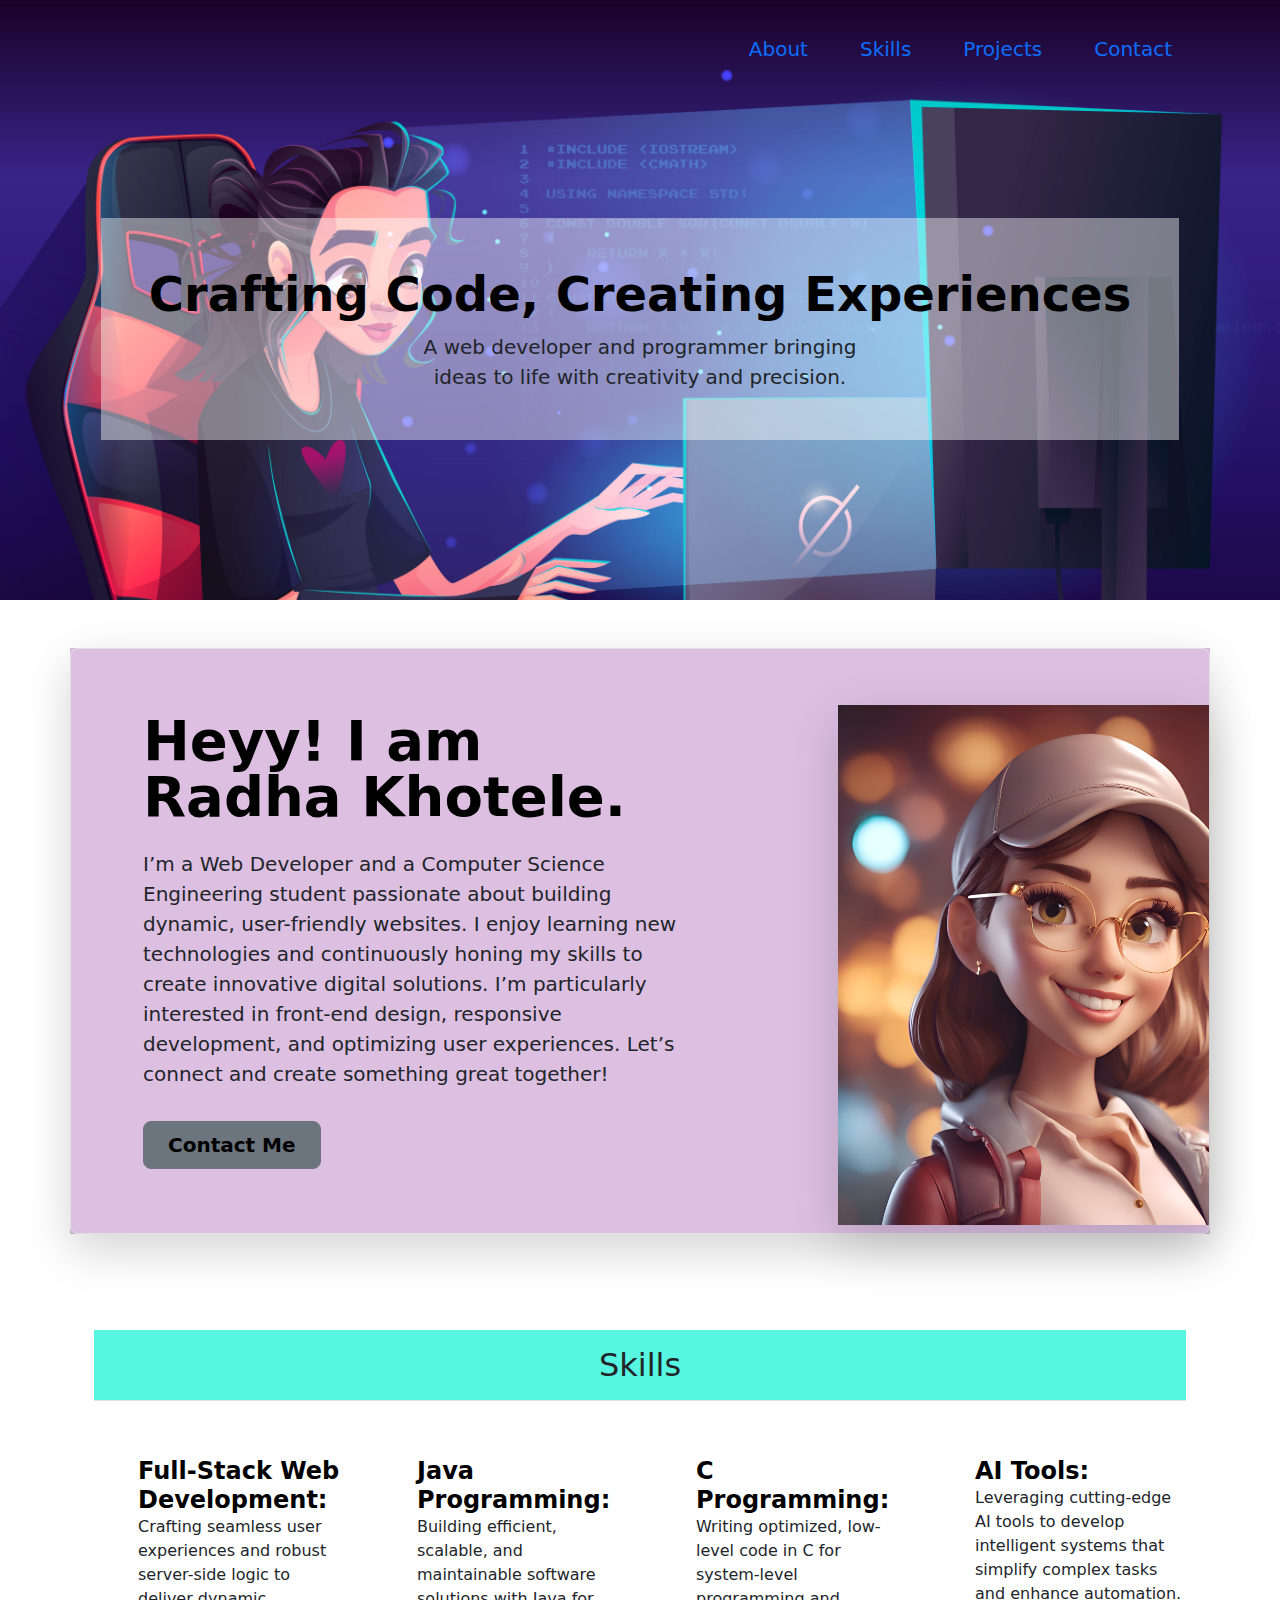
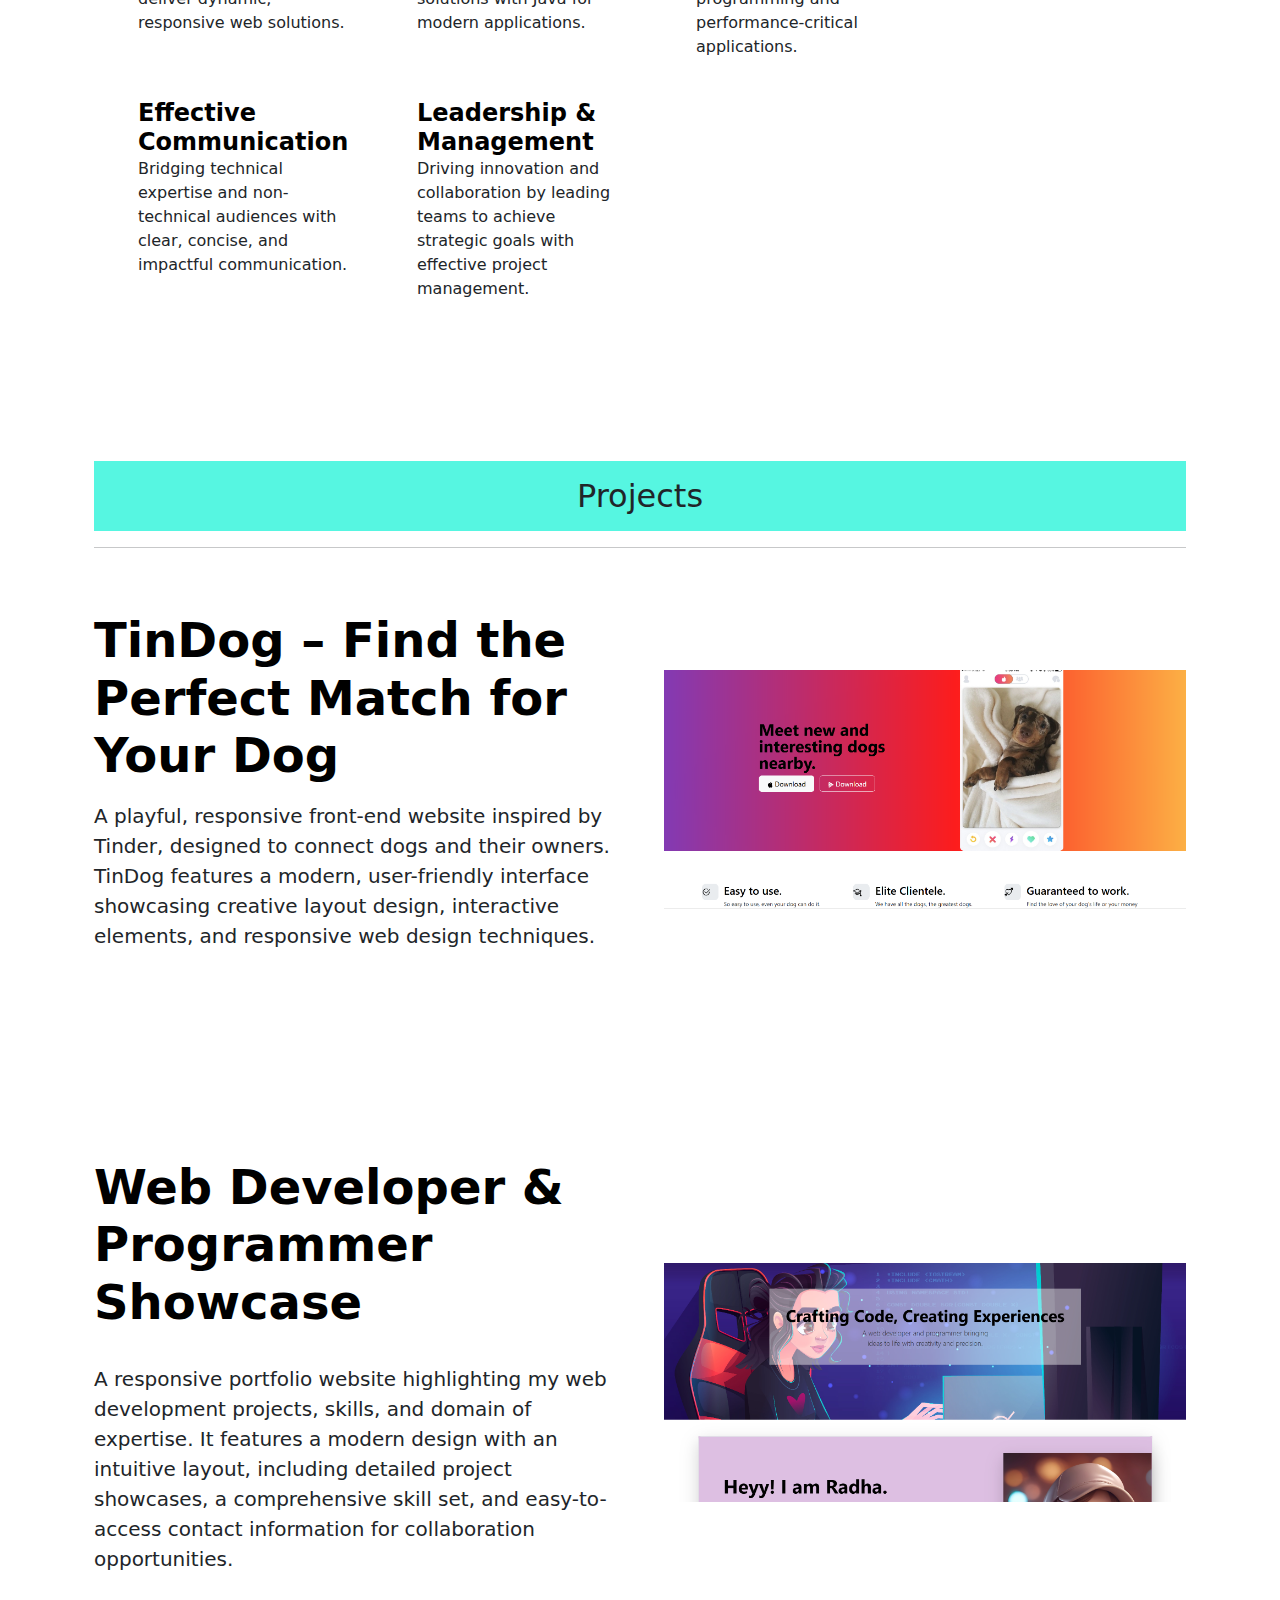
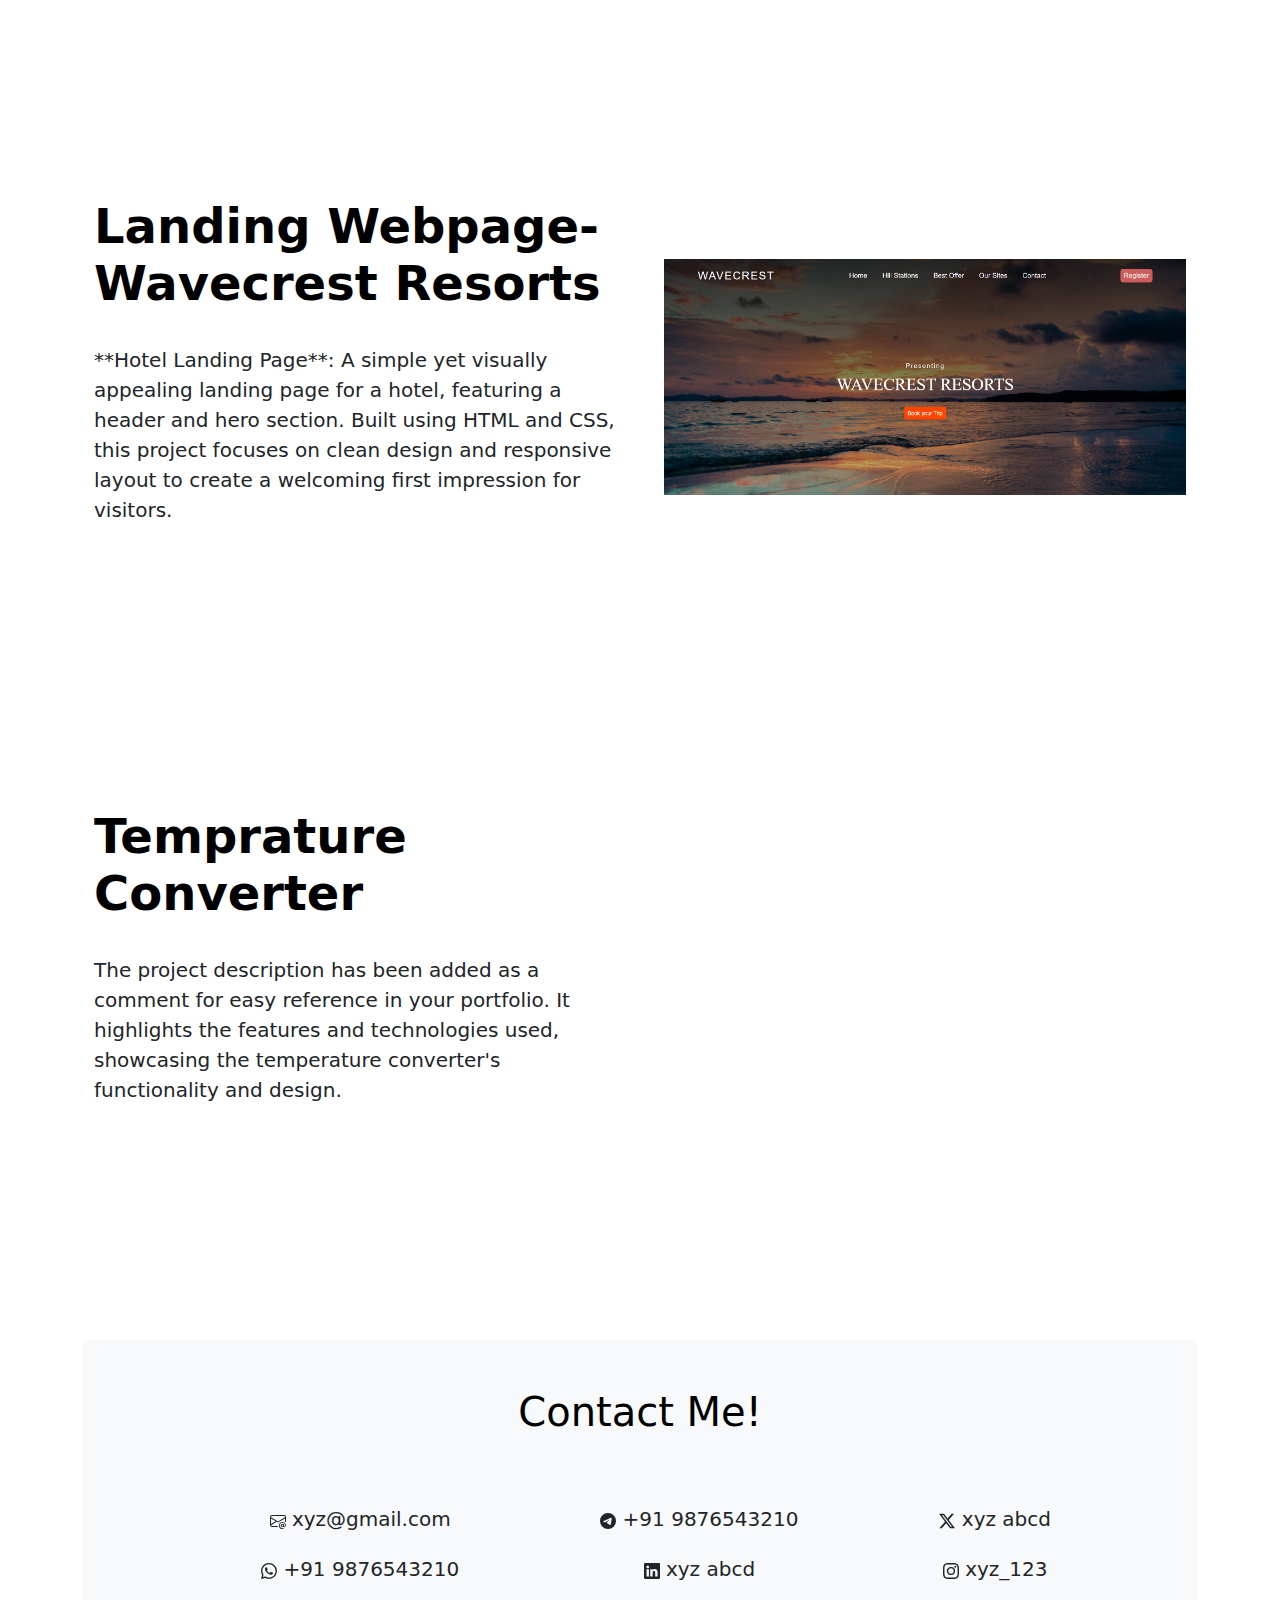
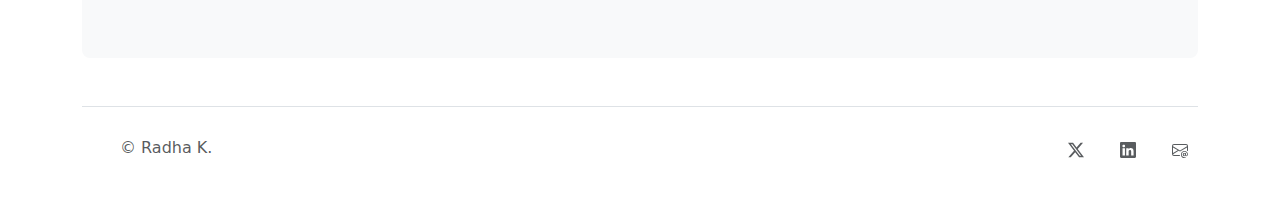
<file: Portfolio website/index.html>
<!DOCTYPE html>
<html lang="en">
<head>
    <meta charset="UTF-8">
    <meta http-equiv="X-UA-Compatible" content="IE=edge">
    <meta name="viewport" content="width=device-width, initial-scale=1.0">
    <title>Portfolio</title>
    <link href="https://cdn.jsdelivr.net/npm/bootstrap@5.3.3/dist/css/bootstrap.min.css" rel="stylesheet" integrity="sha384-QWTKZyjpPEjISv5WaRU9OFeRpok6YctnYmDr5pNlyT2bRjXh0JMhjY6hW+ALEwIH" crossorigin="anonymous">
<link rel="stylesheet" href="style.css">
</head>
<body>
   
    
    <!--header-->
    <section id="header">
      <div class="container">
        <header class="d-flex flex-wrap justify-content-center py-3 mb-4 ">
          <a href="/" class="d-flex align-items-center mb-3 mb-md-0 me-md-auto link-body-emphasis text-decoration-none">
            <svg class="bi me-2" width="40" height="32"><use xlink:href="#bootstrap"></use></svg>
            
          </a>
    
          <ul class="nav nav-pills">
            
            <li class="nav-item"><a href="#about" class="nav-link">About</a></li>
            <li class="nav-item"><a href="#skills" class="nav-link">Skills</a></li>
            <li class="nav-item"><a href="#projects" class="nav-link">Projects</a></li>
            <li class="nav-item"><a href="#contact" class="nav-link">Contact</a></li>
          </ul>
        </header>
      </div>
      <div class="bigbox">
        <div class="px-4 py-5 my-5 text-center">
           
            
            <div class="box px-5 ">
            <h1 class="display-5 fw-bold text-body-emphasis pt-5 ">Crafting Code, Creating Experiences</h1>
            <div class="col-lg-6 mx-auto">
              <p class="lead mb-4 pb-5">A web developer and programmer bringing ideas to life with creativity and precision.</p>
            </div>
          </div>
              <div class="d-grid gap-2 d-sm-flex justify-content-sm-center">
             
              </div>
            </div>
          </div>
    </section>

    <!--about-->
    <section id="about">
        <div class="container my-5 aboutme">
            <div class="row p-4 pb-0 pe-lg-0 pt-lg-5 align-items-center rounded-3 border shadow-lg">
              <div class="col-lg-7 p-3 p-lg-5 pt-lg-3">
                <h1 class="display-4 fw-bold lh-1 text-body-emphasis">Heyy! I am Radha Khotele.</h1>
                <p class="lead py-3">I’m a Web Developer and a Computer Science Engineering student passionate about building dynamic, user-friendly websites. I enjoy learning new technologies and continuously honing my skills to create innovative digital solutions. I’m particularly interested in front-end design, responsive development, and optimizing user experiences. Let’s connect and create something great together!</p>
                <div class="d-grid gap-2 d-md-flex justify-content-md-start mb-4 mb-lg-3">
                  <button type="button" class="btn btn-secondary btn-lg px-4 me-md-2 fw-bold"><a href="#contact">Contact Me</a></button>
                 
                </div>
              </div>
              <div class="col-lg-4 offset-lg-1 p-0 overflow-hidden shadow-lg">
                  <img class="rounded-lg-3" src="./portrait.jpg" alt="" width="520">
              </div>
            </div>
          </div>
    </section>

    <!--skills-->
    <section id="skills">
        <div class="container px-4 py-5" id="icon-grid">
          <div class="title">
            <h2 class="p-3 border-bottom">Skills</h2>
          </div>
            <div class="row row-cols-1 row-cols-sm-2 row-cols-md-3 row-cols-lg-4 g-4 py-5">
              <div class="col d-flex align-items-start">
                <svg class="bi text-body-secondary flex-shrink-0 me-3" width="1.75em" height="1.75em"><use xlink:href="#bootstrap"></use></svg>
                <div>
                  <h3 class="fw-bold mb-0 fs-4 text-body-emphasis">Full-Stack Web Development:</h3>
                  <p>Crafting seamless user experiences and robust server-side logic to deliver dynamic, responsive web solutions.</p>
                </div>
              </div>
              <div class="col d-flex align-items-start">
                <svg class="bi text-body-secondary flex-shrink-0 me-3" width="1.75em" height="1.75em"><use xlink:href="#cpu-fill"></use></svg>
                <div>
                  <h3 class="fw-bold mb-0 fs-4 text-body-emphasis">Java Programming:</h3>
                  <p>Building efficient, scalable, and maintainable software solutions with Java for modern applications.</p>
                </div>
              </div>
              <div class="col d-flex align-items-start">
                <svg class="bi text-body-secondary flex-shrink-0 me-3" width="1.75em" height="1.75em"><use xlink:href="#calendar3"></use></svg>
                <div>
                  <h3 class="fw-bold mb-0 fs-4 text-body-emphasis">C Programming:</h3>
                  <p>Writing optimized, low-level code in C for system-level programming and performance-critical applications.</p>
                </div>
              </div>
              <div class="col d-flex align-items-start">
                <svg class="bi text-body-secondary flex-shrink-0 me-3" width="1.75em" height="1.75em"><use xlink:href="#home"></use></svg>
                <div>
                  <h3 class="fw-bold mb-0 fs-4 text-body-emphasis">AI Tools:</h3>
                  <p>Leveraging cutting-edge AI tools to develop intelligent systems that simplify complex tasks and enhance automation.</p>
                </div>
              </div>
              
              <div class="col d-flex align-items-start">
                <svg class="bi text-body-secondary flex-shrink-0 me-3" width="1.75em" height="1.75em"><use xlink:href="#toggles2"></use></svg>
                <div>
                  <h3 class="fw-bold mb-0 fs-4 text-body-emphasis">Effective Communication</h3>
                  <p>Bridging technical expertise and non-technical audiences with clear, concise, and impactful communication.</p>
                </div>
              </div>
              
              <div class="col d-flex align-items-start">
                <svg class="bi text-body-secondary flex-shrink-0 me-3" width="1.75em" height="1.75em"><use xlink:href="#tools"></use></svg>
                <div>
                  <h3 class="fw-bold mb-0 fs-4 text-body-emphasis">Leadership & Management </h3>
                  <p>Driving innovation and collaboration by leading teams to achieve strategic goals with effective project management.</p>
                </div>
              </div>
            </div>
          </div>
    </section>
    
    <!--projects-->
    <section id="projects">
         <div class="container col-xxl-10 px-4 py-5">
          <div class="title">
          <h2 class="p-3">Projects</h2>
        </div>
          <hr>
            <div class="row flex-lg-row-reverse align-items-center g-5 py-5">
              <div class="col-10 col-sm-8 col-lg-6">
                <img src="TinDog Website screenshot.png" class="d-block mx-lg-auto img-fluid" alt="TinDog Website screenshot" width="700" height="600" loading="lazy">
              </div>
              <div class="col-lg-6">
                <h5 class="display-5 fw-bold   lh-2 mb-3"><a href="https://github.com/radhakhotele/OIBSIP/tree/main/TinDog%20Website">TinDog – Find the Perfect Match for Your Dog</a></h3>
                <p class="lead">A playful, responsive front-end website inspired by Tinder, designed to connect dogs and their owners. TinDog features a modern, user-friendly interface showcasing creative layout design, interactive elements, and responsive web design techniques.</p>
                
                
              </div>
            </div>
          </div>

          <div class="container col-xxl-10 px-4 py-5">
            <div class="row flex-lg-row-reverse align-items-center g-5 py-5">
              <div class="col-10 col-sm-8 col-lg-6">
                <img src="portfolio website screenshot.png" class="d-block mx-lg-auto  img-fluid" alt="Bootstrap Themes" width="700" height="600" loading="lazy">
              </div>
              <div class="col-lg-6">
                <h3 class="display-5 fw-bold text-body-emphasis lh-2 mb-3"><a href="">Web Developer & Programmer Showcase</a></h3>
                <p class="lead py-3">A responsive portfolio website highlighting my web development projects, skills, and domain of expertise. It features a modern design with an intuitive layout, including detailed project showcases, a comprehensive skill set, and easy-to-access contact information for collaboration opportunities.</p>
                
              </div>
            </div>
          </div>

          <div class="container col-xxl-10 px-4 py-5">
            <div class="row flex-lg-row-reverse align-items-center g-5 py-5">
              <div class="col-10 col-sm-8 col-lg-6">
                <img src="landing_page.png" class="d-block mx-lg-auto  img-fluid" alt="Bootstrap Themes" width="700" height="600" loading="lazy">
              </div>
              <div class="col-lg-6">
                <h3 class="display-5 fw-bold text-body-emphasis lh-2 mb-3"><a href="">Landing Webpage-Wavecrest Resorts</a></h3>
                <p class="lead py-3"> **Hotel Landing Page**: A simple yet visually appealing landing page for a hotel, featuring a header and hero section. Built using HTML and CSS, this project focuses on clean design and responsive layout to create a welcoming first impression for visitors.</p>
                
              </div>
            </div>
          </div>

          <div class="container col-xxl-10 px-4 py-5">
            <div class="row flex-lg-row-reverse align-items-center g-5 py-5">
              <div class="col-10 col-sm-8 col-lg-6">
                <img src="temprature_converter.png" class="d-block mx-lg-auto  img-fluid" alt="Bootstrap Themes" width="700" height="600" loading="lazy">
              </div>
              <div class="col-lg-6">
                <h3 class="display-5 fw-bold text-body-emphasis lh-2 mb-3"><a href="https://github.com/radhakhotele/OIBSIP/tree/main/temprature%20converter">Temprature Converter</a></h3>
                <p class="lead py-3">The project description has been added as a comment for easy reference in your portfolio. It highlights the features and technologies used, showcasing the temperature converter's functionality and design.</p>
                
              </div>
            </div>
          </div>
    </section>

    

    <!--contact-->
    <section id="contact">
        <div class="container my-5">
            <div class="p-5 text-center bg-body-tertiary rounded-3">
              <h1 class="text-body-emphasis">Contact Me!</h1>
              <div class="contactme">
                <ul>
                  <li><svg xmlns="http://www.w3.org/2000/svg" width="16" height="16" fill="currentColor" class="bi bi-envelope-at" viewBox="0 0 16 16">
                  <path d="M2 2a2 2 0 0 0-2 2v8.01A2 2 0 0 0 2 14h5.5a.5.5 0 0 0 0-1H2a1 1 0 0 1-.966-.741l5.64-3.471L8 9.583l7-4.2V8.5a.5.5 0 0 0 1 0V4a2 2 0 0 0-2-2zm3.708 6.208L1 11.105V5.383zM1 4.217V4a1 1 0 0 1 1-1h12a1 1 0 0 1 1 1v.217l-7 4.2z"/>
                        <path d="M14.247 14.269c1.01 0 1.587-.857 1.587-2.025v-.21C15.834 10.43 14.64 9 12.52 9h-.035C10.42 9 9 10.36 9 12.432v.214C9 14.82 10.438 16 12.358 16h.044c.594 0 1.018-.074 1.237-.175v-.73c-.245.11-.673.18-1.18.18h-.044c-1.334 0-2.571-.788-2.571-2.655v-.157c0-1.657 1.058-2.724 2.64-2.724h.04c1.535 0 2.484 1.05 2.484 2.326v.118c0 .975-.324 1.39-.639 1.39-.232 0-.41-.148-.41-.42v-2.19h-.906v.569h-.03c-.084-.298-.368-.63-.954-.63-.778 0-1.259.555-1.259 1.4v.528c0 .892.49 1.434 1.26 1.434.471 0 .896-.227 1.014-.643h.043c.118.42.617.648 1.12.648m-2.453-1.588v-.227c0-.546.227-.791.573-.791.297 0 .572.192.572.708v.367c0 .573-.253.744-.564.744-.354 0-.581-.215-.581-.8Z"/>
                      </svg>  xyz@gmail.com</li>
                    <li><svg xmlns="http://www.w3.org/2000/svg" width="16" height="16" fill="currentColor" class="bi bi-whatsapp" viewBox="0 0 16 16">
                        <path d="M13.601 2.326A7.85 7.85 0 0 0 7.994 0C3.627 0 .068 3.558.064 7.926c0 1.399.366 2.76 1.057 3.965L0 16l4.204-1.102a7.9 7.9 0 0 0 3.79.965h.004c4.368 0 7.926-3.558 7.93-7.93A7.9 7.9 0 0 0 13.6 2.326zM7.994 14.521a6.6 6.6 0 0 1-3.356-.92l-.24-.144-2.494.654.666-2.433-.156-.251a6.56 6.56 0 0 1-1.007-3.505c0-3.626 2.957-6.584 6.591-6.584a6.56 6.56 0 0 1 4.66 1.931 6.56 6.56 0 0 1 1.928 4.66c-.004 3.639-2.961 6.592-6.592 6.592m3.615-4.934c-.197-.099-1.17-.578-1.353-.646-.182-.065-.315-.099-.445.099-.133.197-.513.646-.627.775-.114.133-.232.148-.43.05-.197-.1-.836-.308-1.592-.985-.59-.525-.985-1.175-1.103-1.372-.114-.198-.011-.304.088-.403.087-.088.197-.232.296-.346.1-.114.133-.198.198-.33.065-.134.034-.248-.015-.347-.05-.099-.445-1.076-.612-1.47-.16-.389-.323-.335-.445-.34-.114-.007-.247-.007-.38-.007a.73.73 0 0 0-.529.247c-.182.198-.691.677-.691 1.654s.71 1.916.81 2.049c.098.133 1.394 2.132 3.383 2.992.47.205.84.326 1.129.418.475.152.904.129 1.246.08.38-.058 1.171-.48 1.338-.943.164-.464.164-.86.114-.943-.049-.084-.182-.133-.38-.232"/>
                      </svg> +91 9876543210</li>
                      </ul>
                      <ul>
                    <li><svg xmlns="http://www.w3.org/2000/svg" width="16" height="16" fill="currentColor" class="bi bi-telegram" viewBox="0 0 16 16">
                        <path d="M16 8A8 8 0 1 1 0 8a8 8 0 0 1 16 0M8.287 5.906q-1.168.486-4.666 2.01-.567.225-.595.442c-.03.243.275.339.69.47l.175.055c.408.133.958.288 1.243.294q.39.01.868-.32 3.269-2.206 3.374-2.23c.05-.012.12-.026.166.016s.042.12.037.141c-.03.129-1.227 1.241-1.846 1.817-.193.18-.33.307-.358.336a8 8 0 0 1-.188.186c-.38.366-.664.64.015 1.088.327.216.589.393.85.571.284.194.568.387.936.629q.14.092.27.187c.331.236.63.448.997.414.214-.02.435-.22.547-.82.265-1.417.786-4.486.906-5.751a1.4 1.4 0 0 0-.013-.315.34.34 0 0 0-.114-.217.53.53 0 0 0-.31-.093c-.3.005-.763.166-2.984 1.09"/>
                      </svg> +91 9876543210 </li>
                
                    <li><svg xmlns="http://www.w3.org/2000/svg" width="16" height="16" fill="currentColor" class="bi bi-linkedin" viewBox="0 0 16 16">
                        <path d="M0 1.146C0 .513.526 0 1.175 0h13.65C15.474 0 16 .513 16 1.146v13.708c0 .633-.526 1.146-1.175 1.146H1.175C.526 16 0 15.487 0 14.854zm4.943 12.248V6.169H2.542v7.225zm-1.2-8.212c.837 0 1.358-.554 1.358-1.248-.015-.709-.52-1.248-1.342-1.248S2.4 3.226 2.4 3.934c0 .694.521 1.248 1.327 1.248zm4.908 8.212V9.359c0-.216.016-.432.08-.586.173-.431.568-.878 1.232-.878.869 0 1.216.662 1.216 1.634v3.865h2.401V9.25c0-2.22-1.184-3.252-2.764-3.252-1.274 0-1.845.7-2.165 1.193v.025h-.016l.016-.025V6.169h-2.4c.03.678 0 7.225 0 7.225z"/>
                      </svg> xyz abcd</li>
                    </ul>
                    <ul>
                    <li><svg xmlns="http://www.w3.org/2000/svg" width="16" height="16" fill="currentColor" class="bi bi-twitter-x" viewBox="0 0 16 16">
                        <path d="M12.6.75h2.454l-5.36 6.142L16 15.25h-4.937l-3.867-5.07-4.425 5.07H.316l5.733-6.57L0 .75h5.063l3.495 4.633L12.601.75Zm-.86 13.028h1.36L4.323 2.145H2.865z"/>
                      </svg> xyz abcd </li>
                    <li><svg xmlns="http://www.w3.org/2000/svg" width="16" height="16" fill="currentColor" class="bi bi-instagram" viewBox="0 0 16 16">
                        <path d="M8 0C5.829 0 5.556.01 4.703.048 3.85.088 3.269.222 2.76.42a3.9 3.9 0 0 0-1.417.923A3.9 3.9 0 0 0 .42 2.76C.222 3.268.087 3.85.048 4.7.01 5.555 0 5.827 0 8.001c0 2.172.01 2.444.048 3.297.04.852.174 1.433.372 1.942.205.526.478.972.923 1.417.444.445.89.719 1.416.923.51.198 1.09.333 1.942.372C5.555 15.99 5.827 16 8 16s2.444-.01 3.298-.048c.851-.04 1.434-.174 1.943-.372a3.9 3.9 0 0 0 1.416-.923c.445-.445.718-.891.923-1.417.197-.509.332-1.09.372-1.942C15.99 10.445 16 10.173 16 8s-.01-2.445-.048-3.299c-.04-.851-.175-1.433-.372-1.941a3.9 3.9 0 0 0-.923-1.417A3.9 3.9 0 0 0 13.24.42c-.51-.198-1.092-.333-1.943-.372C10.443.01 10.172 0 7.998 0zm-.717 1.442h.718c2.136 0 2.389.007 3.232.046.78.035 1.204.166 1.486.275.373.145.64.319.92.599s.453.546.598.92c.11.281.24.705.275 1.485.039.843.047 1.096.047 3.231s-.008 2.389-.047 3.232c-.035.78-.166 1.203-.275 1.485a2.5 2.5 0 0 1-.599.919c-.28.28-.546.453-.92.598-.28.11-.704.24-1.485.276-.843.038-1.096.047-3.232.047s-2.39-.009-3.233-.047c-.78-.036-1.203-.166-1.485-.276a2.5 2.5 0 0 1-.92-.598 2.5 2.5 0 0 1-.6-.92c-.109-.281-.24-.705-.275-1.485-.038-.843-.046-1.096-.046-3.233s.008-2.388.046-3.231c.036-.78.166-1.204.276-1.486.145-.373.319-.64.599-.92s.546-.453.92-.598c.282-.11.705-.24 1.485-.276.738-.034 1.024-.044 2.515-.045zm4.988 1.328a.96.96 0 1 0 0 1.92.96.96 0 0 0 0-1.92m-4.27 1.122a4.109 4.109 0 1 0 0 8.217 4.109 4.109 0 0 0 0-8.217m0 1.441a2.667 2.667 0 1 1 0 5.334 2.667 2.667 0 0 1 0-5.334"/>
                      </svg> xyz_123</li>
                </ul>
              </div>
            </div>
          </div>
    </section>

    <!--footer-->
    <section id="footer">
        <div class="container">
            <footer class="d-flex flex-wrap justify-content-between align-items-center py-3 my-4 border-top">
              <div class="col-md-4 d-flex align-items-center">
                <a href="/" class="mb-3 me-2 mb-md-0 text-body-secondary text-decoration-none lh-1">
                  <svg class="bi" width="30" height="24"><use xlink:href="#bootstrap"></use></svg>
                </a>
                <span class="mb-3 mb-md-0 text-body-secondary">© Radha K.</span>
              </div>
          
              <ul class="nav col-md-4 justify-content-end list-unstyled d-flex">
                <li class="ms-3"><a class="text-body-secondary" href="#"><svg xmlns="http://www.w3.org/2000/svg" width="16" height="16" fill="currentColor" class="bi bi-twitter-x" viewBox="0 0 16 16">
                    <path d="M12.6.75h2.454l-5.36 6.142L16 15.25h-4.937l-3.867-5.07-4.425 5.07H.316l5.733-6.57L0 .75h5.063l3.495 4.633L12.601.75Zm-.86 13.028h1.36L4.323 2.145H2.865z"/>
                  </svg></a></li>
                <li class="ms-3"><a class="text-body-secondary" href="#"><svg xmlns="http://www.w3.org/2000/svg" width="16" height="16" fill="currentColor" class="bi bi-linkedin" viewBox="0 0 16 16">
                    <path d="M0 1.146C0 .513.526 0 1.175 0h13.65C15.474 0 16 .513 16 1.146v13.708c0 .633-.526 1.146-1.175 1.146H1.175C.526 16 0 15.487 0 14.854zm4.943 12.248V6.169H2.542v7.225zm-1.2-8.212c.837 0 1.358-.554 1.358-1.248-.015-.709-.52-1.248-1.342-1.248S2.4 3.226 2.4 3.934c0 .694.521 1.248 1.327 1.248zm4.908 8.212V9.359c0-.216.016-.432.08-.586.173-.431.568-.878 1.232-.878.869 0 1.216.662 1.216 1.634v3.865h2.401V9.25c0-2.22-1.184-3.252-2.764-3.252-1.274 0-1.845.7-2.165 1.193v.025h-.016l.016-.025V6.169h-2.4c.03.678 0 7.225 0 7.225z"/>
                  </svg></a></li>
                  <li class="ms-3"><a class="text-body-secondary" href="#"><svg xmlns="http://www.w3.org/2000/svg" width="16" height="16" fill="currentColor" class="bi bi-envelope-at" viewBox="0 0 16 16">
                    <path d="M2 2a2 2 0 0 0-2 2v8.01A2 2 0 0 0 2 14h5.5a.5.5 0 0 0 0-1H2a1 1 0 0 1-.966-.741l5.64-3.471L8 9.583l7-4.2V8.5a.5.5 0 0 0 1 0V4a2 2 0 0 0-2-2zm3.708 6.208L1 11.105V5.383zM1 4.217V4a1 1 0 0 1 1-1h12a1 1 0 0 1 1 1v.217l-7 4.2z"/>
                    <path d="M14.247 14.269c1.01 0 1.587-.857 1.587-2.025v-.21C15.834 10.43 14.64 9 12.52 9h-.035C10.42 9 9 10.36 9 12.432v.214C9 14.82 10.438 16 12.358 16h.044c.594 0 1.018-.074 1.237-.175v-.73c-.245.11-.673.18-1.18.18h-.044c-1.334 0-2.571-.788-2.571-2.655v-.157c0-1.657 1.058-2.724 2.64-2.724h.04c1.535 0 2.484 1.05 2.484 2.326v.118c0 .975-.324 1.39-.639 1.39-.232 0-.41-.148-.41-.42v-2.19h-.906v.569h-.03c-.084-.298-.368-.63-.954-.63-.778 0-1.259.555-1.259 1.4v.528c0 .892.49 1.434 1.26 1.434.471 0 .896-.227 1.014-.643h.043c.118.42.617.648 1.12.648m-2.453-1.588v-.227c0-.546.227-.791.573-.791.297 0 .572.192.572.708v.367c0 .573-.253.744-.564.744-.354 0-.581-.215-.581-.8Z"/>
                  </svg>
                    <path d="M0 1.146C0 .513.526 0 1.175 0h13.65C15.474 0 16 .513 16 1.146v13.708c0 .633-.526 1.146-1.175 1.146H1.175C.526 16 0 15.487 0 14.854zm4.943 12.248V6.169H2.542v7.225zm-1.2-8.212c.837 0 1.358-.554 1.358-1.248-.015-.709-.52-1.248-1.342-1.248S2.4 3.226 2.4 3.934c0 .694.521 1.248 1.327 1.248zm4.908 8.212V9.359c0-.216.016-.432.08-.586.173-.431.568-.878 1.232-.878.869 0 1.216.662 1.216 1.634v3.865h2.401V9.25c0-2.22-1.184-3.252-2.764-3.252-1.274 0-1.845.7-2.165 1.193v.025h-.016l.016-.025V6.169h-2.4c.03.678 0 7.225 0 7.225z"/>
                  </svg></a></li>
              </ul>
            </footer>
          </div>
    </section>
    

</body>
</html>
</file>
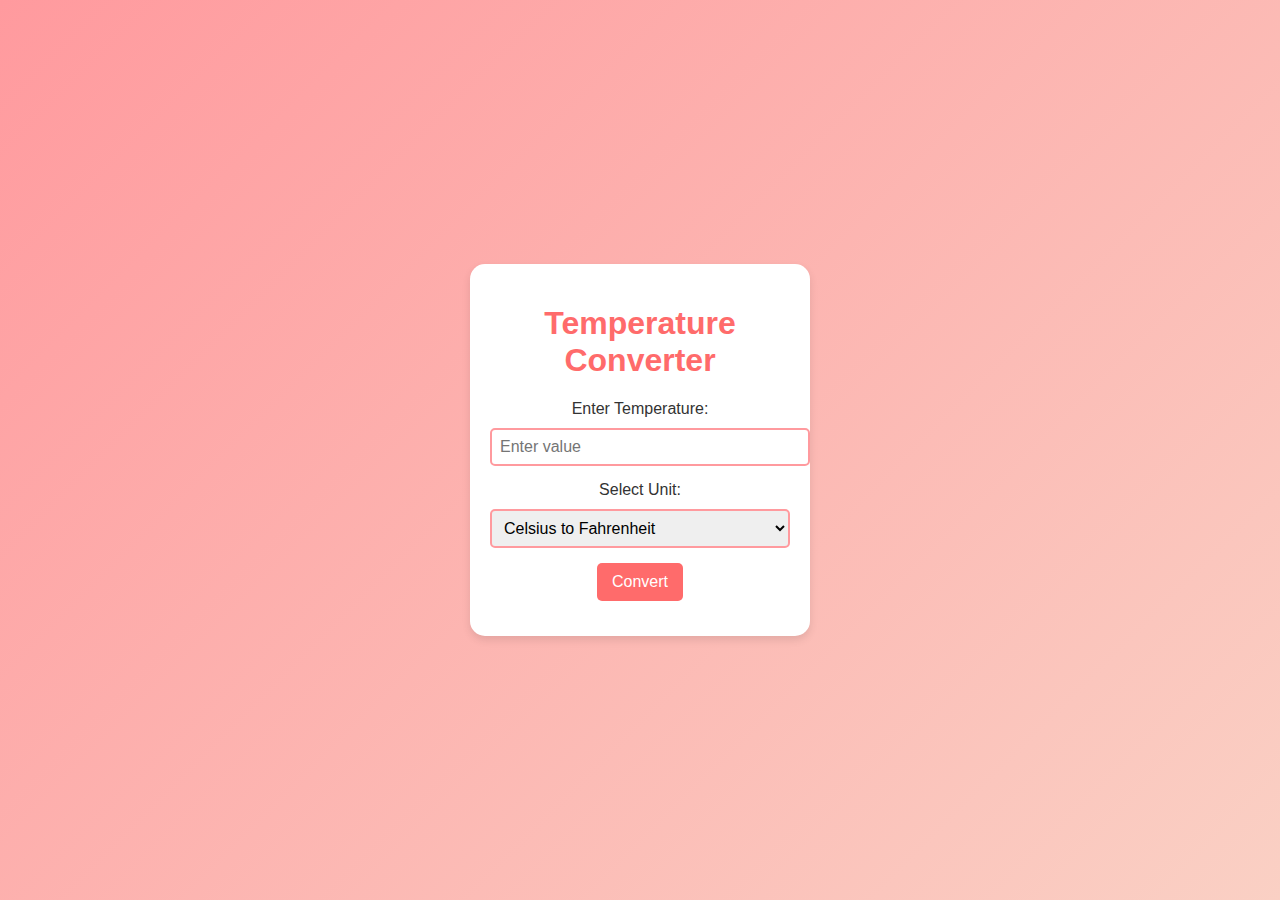
<file: temprature converter/index.html>
<!DOCTYPE html>
<html lang="en">
<head>
    <meta charset="UTF-8">
    <meta name="viewport" content="width=device-width, initial-scale=1.0">
    <title>Temperature Converter</title>
    <style>
        body {
            font-family: Arial, sans-serif;
            background: linear-gradient(135deg, #ff9a9e, #fad0c4);
            color: #333;
            margin: 0;
            padding: 0;
            display: flex;
            justify-content: center;
            align-items: center;
            height: 100vh;
        }
        .container {
            background-color: #ffffff;
            padding: 20px;
            border-radius: 15px;
            box-shadow: 0 4px 8px rgba(0, 0, 0, 0.1);
            text-align: center;
            width: 300px;
        }
        h1 {
            color: #ff6b6b;
        }
        label {
            font-size: 1rem;
            margin-bottom: 10px;
            display: block;
        }
        input[type="number"] {
            width: 100%;
            padding: 8px;
            margin-bottom: 15px;
            border: 2px solid #ff9a9e;
            border-radius: 5px;
            font-size: 1rem;
        }
        select {
            width: 100%;
            padding: 8px;
            margin-bottom: 15px;
            border: 2px solid #ff9a9e;
            border-radius: 5px;
            font-size: 1rem;
        }
        button {
            background-color: #ff6b6b;
            color: white;
            padding: 10px 15px;
            border: none;
            border-radius: 5px;
            cursor: pointer;
            font-size: 1rem;
        }
        button:hover {
            background-color: #fa8072;
        }
        .result {
            margin-top: 15px;
            font-size: 1.2rem;
            color: #333;
        }
    </style>
</head>
<body>
    <div class="container">
        <h1>Temperature Converter</h1>
        <label for="temperature">Enter Temperature:</label>
        <input type="number" id="temperature" placeholder="Enter value">
        <label for="unit">Select Unit:</label>
        <select id="unit">
            <option value="celsius">Celsius to Fahrenheit</option>
            <option value="fahrenheit">Fahrenheit to Celsius</option>
        </select>
        <button onclick="convertTemperature()">Convert</button>
        <div class="result" id="result"></div>
    </div>

    <script>
        function convertTemperature() {
            const tempValue = document.getElementById('temperature').value;
            const unit = document.getElementById('unit').value;
            const resultElement = document.getElementById('result');

            if (tempValue === '') {
                resultElement.textContent = 'Please enter a temperature value.';
                return;
            }

            let result;
            if (unit === 'celsius') {
                result = (tempValue * 9/5) + 32;
                resultElement.textContent = `${tempValue}°C is equal to ${result.toFixed(2)}°F`;
            } else {
                result = (tempValue - 32) * 5/9;
                resultElement.textContent = `${tempValue}°F is equal to ${result.toFixed(2)}°C`;
            }
        }
    </script>
</body>
</html>
</file>
<file: Portfolio website/style.css>
#header{
    
    background-image: url('./programmer_girl.jpg');
    background-size: cover;
    height: 600px;
}

   
  .contactme{
    display: flex;
    justify-content: space-evenly;
    padding-top: 50px;
  }
  li{
    padding: 10px;
    list-style: none;
    font-size: 20px;
  }
  a{
    text-decoration: none;
    color: black;
  }

  .box{
    width: fit-content;
    background-color: rgba(255, 255, 255, 0.436);
    
    }

  .bigbox{
    display: flex;
    justify-content: center;
    align-items: center;
  }
  .aboutme{
  background-color: rgb(221, 191, 226);
  
  }
  .title{
    background-color: rgb(86, 246, 225);
    text-align: center;
    
  }
</file>
